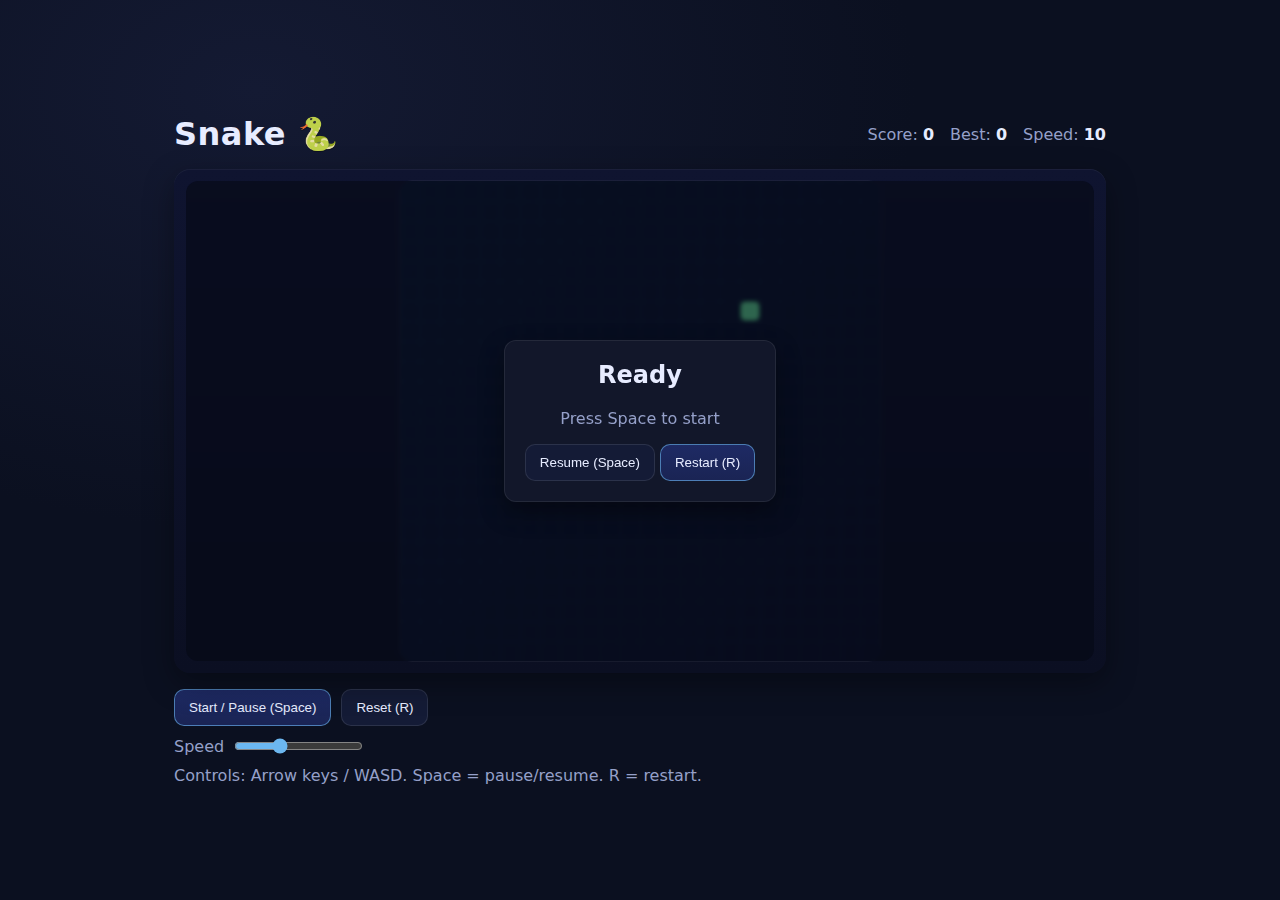
<file: snake/index.html>
<!DOCTYPE html>
<html lang="en">
  <head>
    <meta charset="UTF-8" />
    <meta name="viewport" content="width=device-width, initial-scale=1" />
    <title>Snake 🐍</title>
    <link rel="stylesheet" href="style.css" />
  </head>
  <body>
    <main class="container">
      <header class="header">
        <h1>Snake <span class="emoji">🐍</span></h1>
        <div class="scoreboard">
          <div>Score: <span id="score">0</span></div>
          <div>Best: <span id="best">0</span></div>
          <div>Speed: <span id="speedDisplay">10</span></div>
        </div>
      </header>

      <section class="stage">
        <canvas id="game" width="480" height="480" aria-label="Snake game canvas" role="img"></canvas>
        <div class="overlay" id="overlay" hidden>
          <div class="overlay-card">
            <h2 id="overlayTitle">Paused</h2>
            <p id="overlaySub">Press Space to resume</p>
            <button id="btnResume" class="btn">Resume (Space)</button>
            <button id="btnRestart" class="btn btn-primary">Restart (R)</button>
          </div>
        </div>
      </section>

      <footer class="controls">
        <div class="control-row">
          <button id="btnStart" class="btn btn-primary">Start / Pause (Space)</button>
          <button id="btnReset" class="btn">Reset (R)</button>
        </div>
        <div class="control-row">
          <label>Speed
            <input type="range" id="speed" min="5" max="20" value="10" />
          </label>
        </div>
        <p class="hint">Controls: Arrow keys / WASD. Space = pause/resume. R = restart.</p>
      </footer>
    </main>

    <script src="script.js"></script>
  </body>
  </html>
</file>
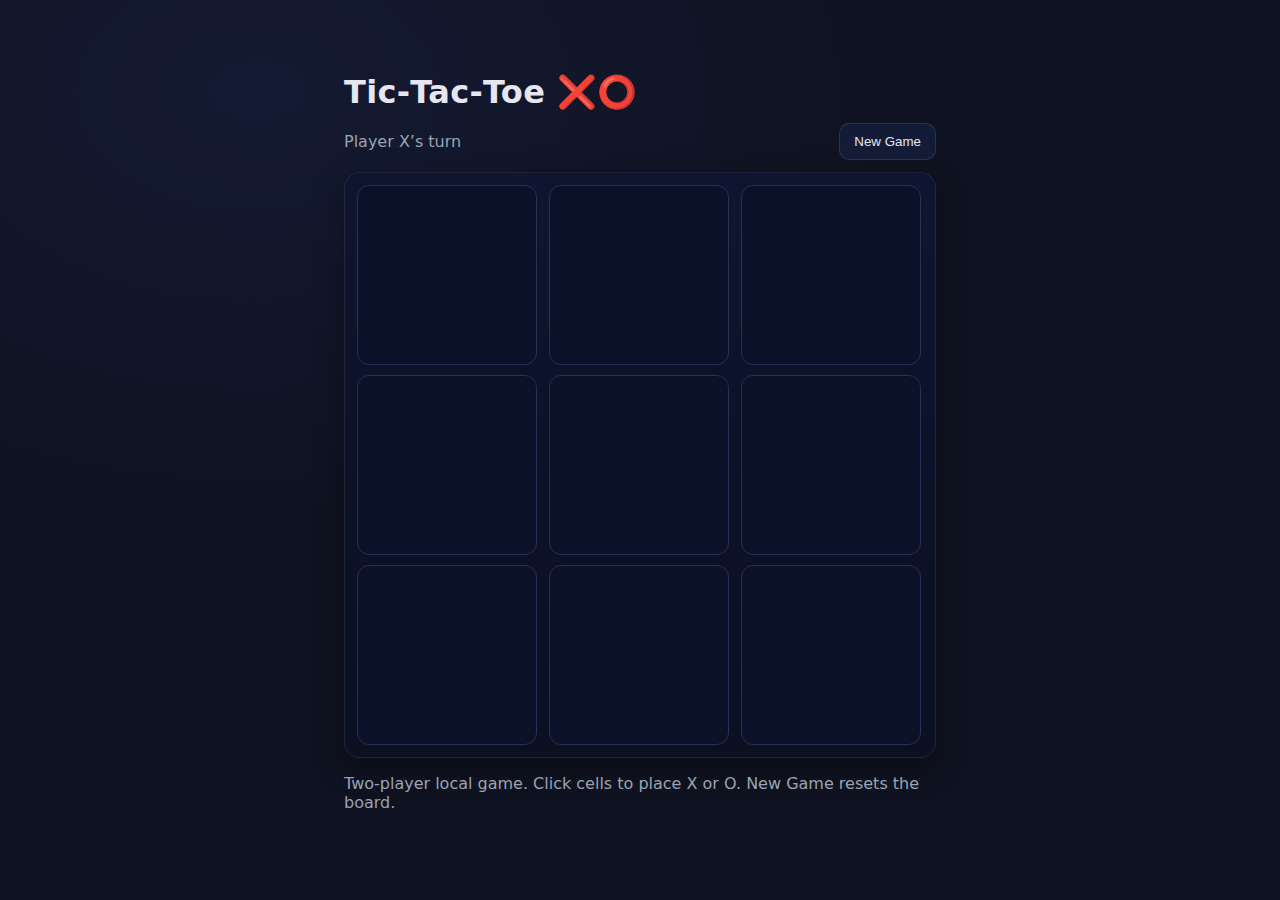
<file: xo/index.html>
<!DOCTYPE html>
<html lang="en">
  <head>
    <meta charset="utf-8" />
    <meta name="viewport" content="width=device-width,initial-scale=1" />
    <title>Tic‑Tac‑Toe (X/O)</title>
    <link rel="stylesheet" href="style.css" />
  </head>
  <body>
    <main class="app">
      <h1>Tic‑Tac‑Toe <span class="emoji">❌⭕</span></h1>

      <section class="statusbar">
        <p id="status" aria-live="polite">Player X’s turn</p>
        <div class="actions">
          <button id="reset" class="btn" type="button" title="Start a new game">New Game</button>
        </div>
      </section>

      <section class="board" role="grid" aria-label="Tic-Tac-Toe board">
        <button class="cell" role="gridcell" data-cell aria-label="Cell 1"></button>
        <button class="cell" role="gridcell" data-cell aria-label="Cell 2"></button>
        <button class="cell" role="gridcell" data-cell aria-label="Cell 3"></button>
        <button class="cell" role="gridcell" data-cell aria-label="Cell 4"></button>
        <button class="cell" role="gridcell" data-cell aria-label="Cell 5"></button>
        <button class="cell" role="gridcell" data-cell aria-label="Cell 6"></button>
        <button class="cell" role="gridcell" data-cell aria-label="Cell 7"></button>
        <button class="cell" role="gridcell" data-cell aria-label="Cell 8"></button>
        <button class="cell" role="gridcell" data-cell aria-label="Cell 9"></button>
      </section>

      <p class="hint">Two‑player local game. Click cells to place X or O. New Game resets the board.</p>
    </main>

    <script src="script.js"></script>
  </body>
  </html>
</file>
<file: snake/style.css>
:root {
  --bg: #0b1020;
  --panel: #12172a;
  --ink: #e7ecff;
  --muted: #95a0c9;
  --accent: #6cf0a5;
  --accent-2: #6cb7f0;
  --danger: #ff6b6b;
}

* { box-sizing: border-box; }
html, body {
  height: 100%;
}
body {
  margin: 0;
  font-family: system-ui, -apple-system, Segoe UI, Roboto, Ubuntu, Cantarell, 'Helvetica Neue', Arial, 'Noto Sans', 'Apple Color Emoji', 'Segoe UI Emoji';
  background: radial-gradient(1200px 800px at 20% 10%, #141a33 0%, var(--bg) 55%);
  color: var(--ink);
  display: grid;
  place-items: center;
}

.container {
  width: min(96vw, 980px);
  padding: 24px;
}

.header {
  display: flex;
  align-items: center;
  justify-content: space-between;
  gap: 16px;
  margin-bottom: 16px;
}

h1 { margin: 0; font-weight: 800; letter-spacing: 0.5px; }
.emoji { filter: drop-shadow(0 1px 0 rgba(0,0,0,0.3)); }

.scoreboard { display: flex; gap: 16px; color: var(--muted); }
.scoreboard span { color: var(--ink); font-weight: 700; }

.stage {
  position: relative;
  display: grid;
  place-items: center;
  padding: 12px;
  background: linear-gradient(180deg, #0f1430, #0b0f22);
  border-radius: 16px;
  box-shadow: 0 10px 30px rgba(0,0,0,0.35), inset 0 1px 0 rgba(255,255,255,0.05);
}

canvas#game {
  width: min(90vw, 480px);
  height: min(90vw, 480px);
  background: #0a1128;
  border-radius: 12px;
  image-rendering: pixelated;
  outline: 1px solid rgba(255,255,255,0.05);
}

.overlay {
  position: absolute;
  inset: 12px;
  display: grid;
  place-items: center;
  background: rgba(5, 8, 20, 0.6);
  backdrop-filter: blur(2px);
  border-radius: 12px;
}

.overlay-card {
  background: var(--panel);
  border: 1px solid rgba(255,255,255,0.08);
  border-radius: 12px;
  padding: 20px;
  box-shadow: 0 10px 24px rgba(0,0,0,0.4);
  text-align: center;
  max-width: 360px;
}
.overlay-card h2 { margin-top: 0; }
.overlay-card p { color: var(--muted); }

.controls {
  margin-top: 16px;
  display: grid;
  gap: 10px;
}
.control-row { display: flex; gap: 10px; flex-wrap: wrap; align-items: center; }
.hint { color: var(--muted); margin: 0; }

.btn {
  appearance: none;
  border: 1px solid rgba(255,255,255,0.1);
  background: #141b36;
  color: var(--ink);
  padding: 10px 14px;
  border-radius: 10px;
  cursor: pointer;
  transition: transform .05s ease, background .2s ease, border-color .2s ease;
}
.btn:hover { background: #18204a; border-color: rgba(255,255,255,0.2); }
.btn:active { transform: translateY(1px); }
.btn-primary { background: linear-gradient(180deg, #1e2a64, #1a2454); border-color: rgba(108, 183, 240, 0.6); }
.btn-primary:hover { background: linear-gradient(180deg, #253275, #1f2c61); }

label { color: var(--muted); display: inline-flex; gap: 8px; align-items: center; }
input[type="range"] { accent-color: var(--accent-2); }

/* Game visuals (grid) */
.cell {
  box-shadow: inset 0 0 0 1px rgba(255,255,255,0.03);
}
</file>
<file: xo/style.css>
:root {
  --bg: #0f1220;
  --panel: #151933;
  --text: #e6e6f0;
  --muted: #9aa3b2;
  --x: #5eead4; /* teal */
  --o: #93c5fd; /* blue */
  --win: #22c55e;
  --border: #2a2f55;
}

* { box-sizing: border-box; }
html, body { height: 100%; }
body {
  margin: 0;
  font-family: system-ui, -apple-system, Segoe UI, Roboto, Ubuntu, Cantarell, 'Helvetica Neue', Arial, 'Noto Sans';
  background: radial-gradient(1200px 800px at 20% 10%, #141a33 0%, var(--bg) 55%);
  color: var(--text);
  display: grid;
  place-items: center;
}

.app { width: min(96vw, 640px); padding: 24px; }
h1 { margin: 0 0 12px; font-weight: 800; letter-spacing: .3px; }
.emoji { filter: drop-shadow(0 1px 0 rgba(0,0,0,.3)); }

.statusbar { display: flex; align-items: center; justify-content: space-between; gap: 12px; margin-bottom: 12px; }
.statusbar p { margin: 0; color: var(--muted); }

.board {
  display: grid;
  grid-template-columns: repeat(3, 1fr);
  gap: 10px;
  background: linear-gradient(180deg, #0f1430, #0b0f22);
  padding: 12px;
  border-radius: 16px;
  border: 1px solid rgba(255,255,255,.08);
  box-shadow: 0 10px 30px rgba(0,0,0,.35);
}

.cell {
  width: min(26vw, 180px);
  aspect-ratio: 1 / 1;
  border-radius: 12px;
  border: 1px solid var(--border);
  background: #0a1128;
  color: var(--text);
  font-size: clamp(2.6rem, 10vw, 4.2rem);
  font-weight: 900;
  display: grid;
  place-items: center;
  cursor: pointer;
  user-select: none;
  transition: transform .05s ease, background .2s ease, border-color .2s ease;
}
.cell:hover { background: #10183a; border-color: rgba(255,255,255,.18); }
.cell:active { transform: translateY(1px); }
.cell[data-mark="X"] { color: var(--x); text-shadow: 0 2px 8px rgba(94,234,212,.2); }
.cell[data-mark="O"] { color: var(--o); text-shadow: 0 2px 8px rgba(147,197,253,.2); }
.cell.win { outline: 2px solid var(--win); box-shadow: 0 0 0 3px rgba(34,197,94,.2) inset; }
.cell:disabled { opacity: .9; cursor: default; }

.btn {
  appearance: none;
  border: 1px solid rgba(255,255,255,0.1);
  background: #141b36;
  color: var(--text);
  padding: 10px 14px;
  border-radius: 10px;
  cursor: pointer;
  transition: transform .05s ease, background .2s ease, border-color .2s ease;
}
.btn:hover { background: #18204a; border-color: rgba(255,255,255,0.2); }
.btn:active { transform: translateY(1px); }

.hint { color: var(--muted); }
</file>
